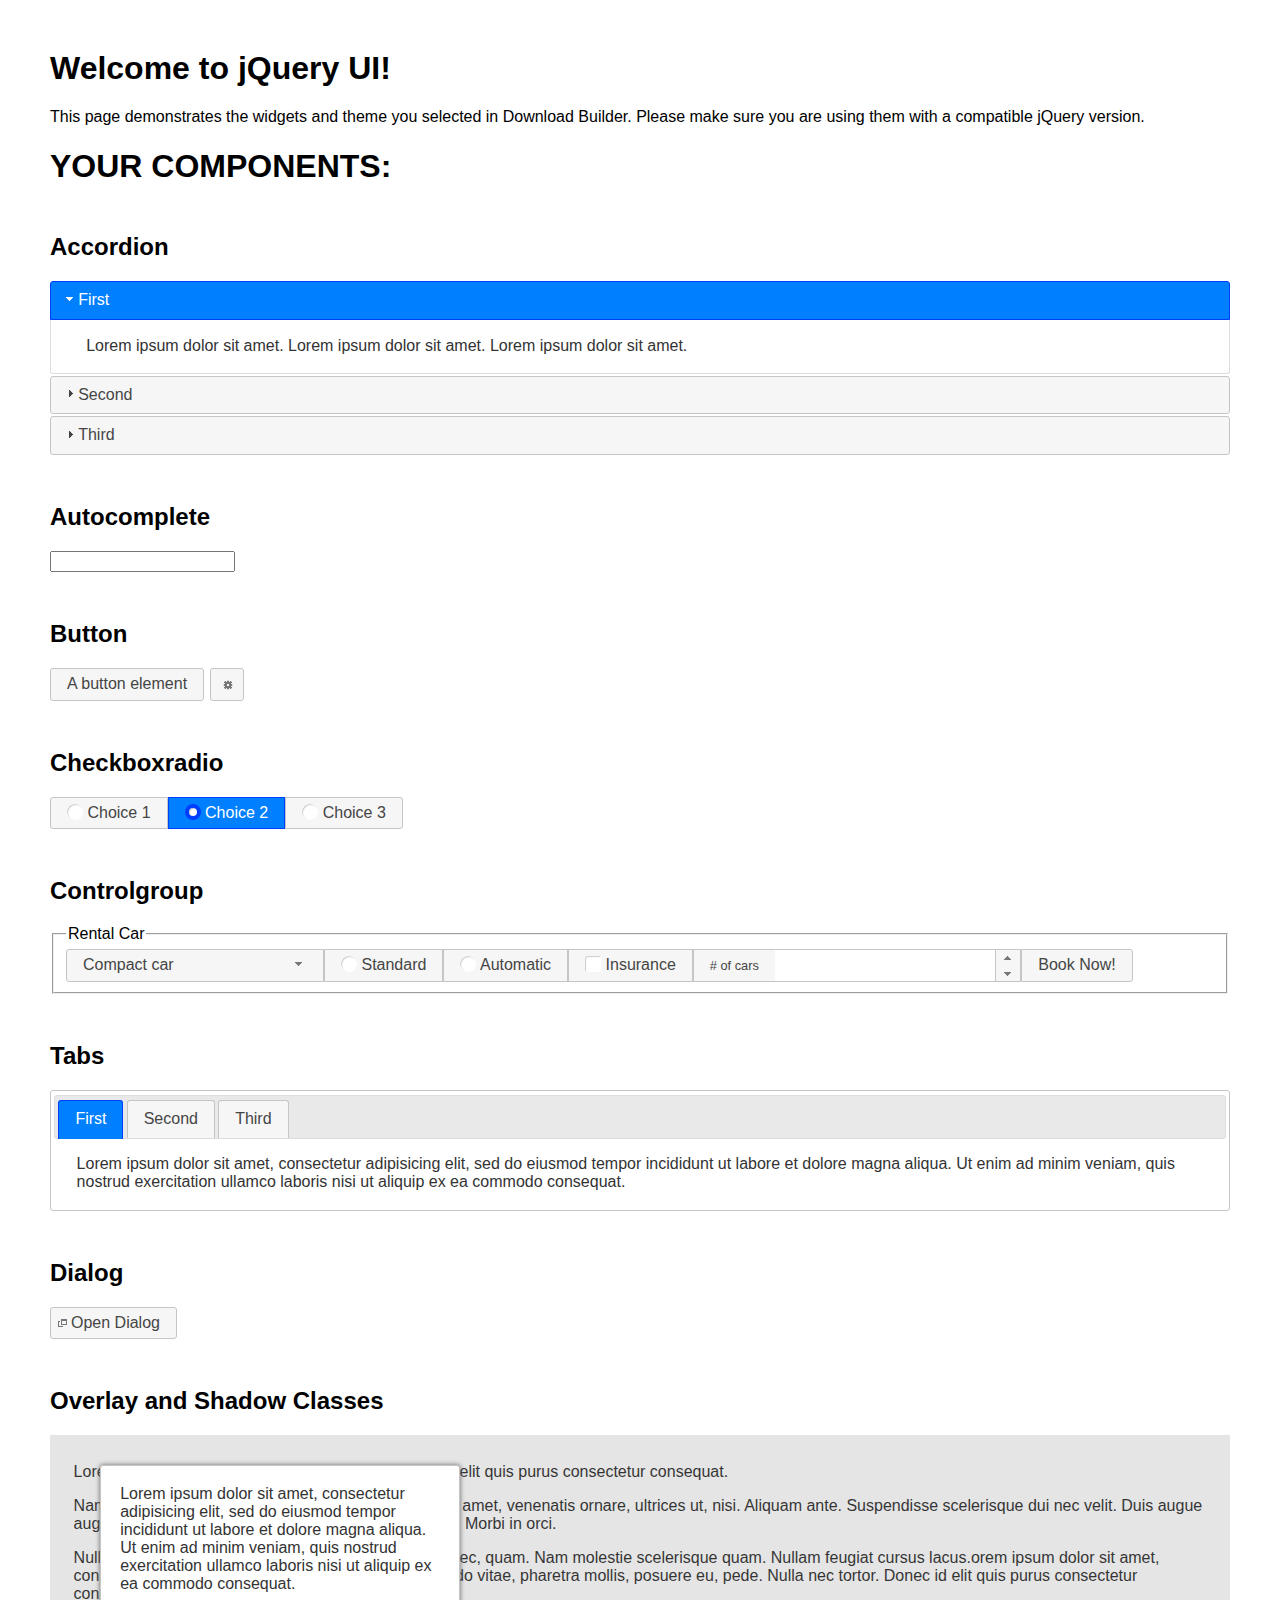
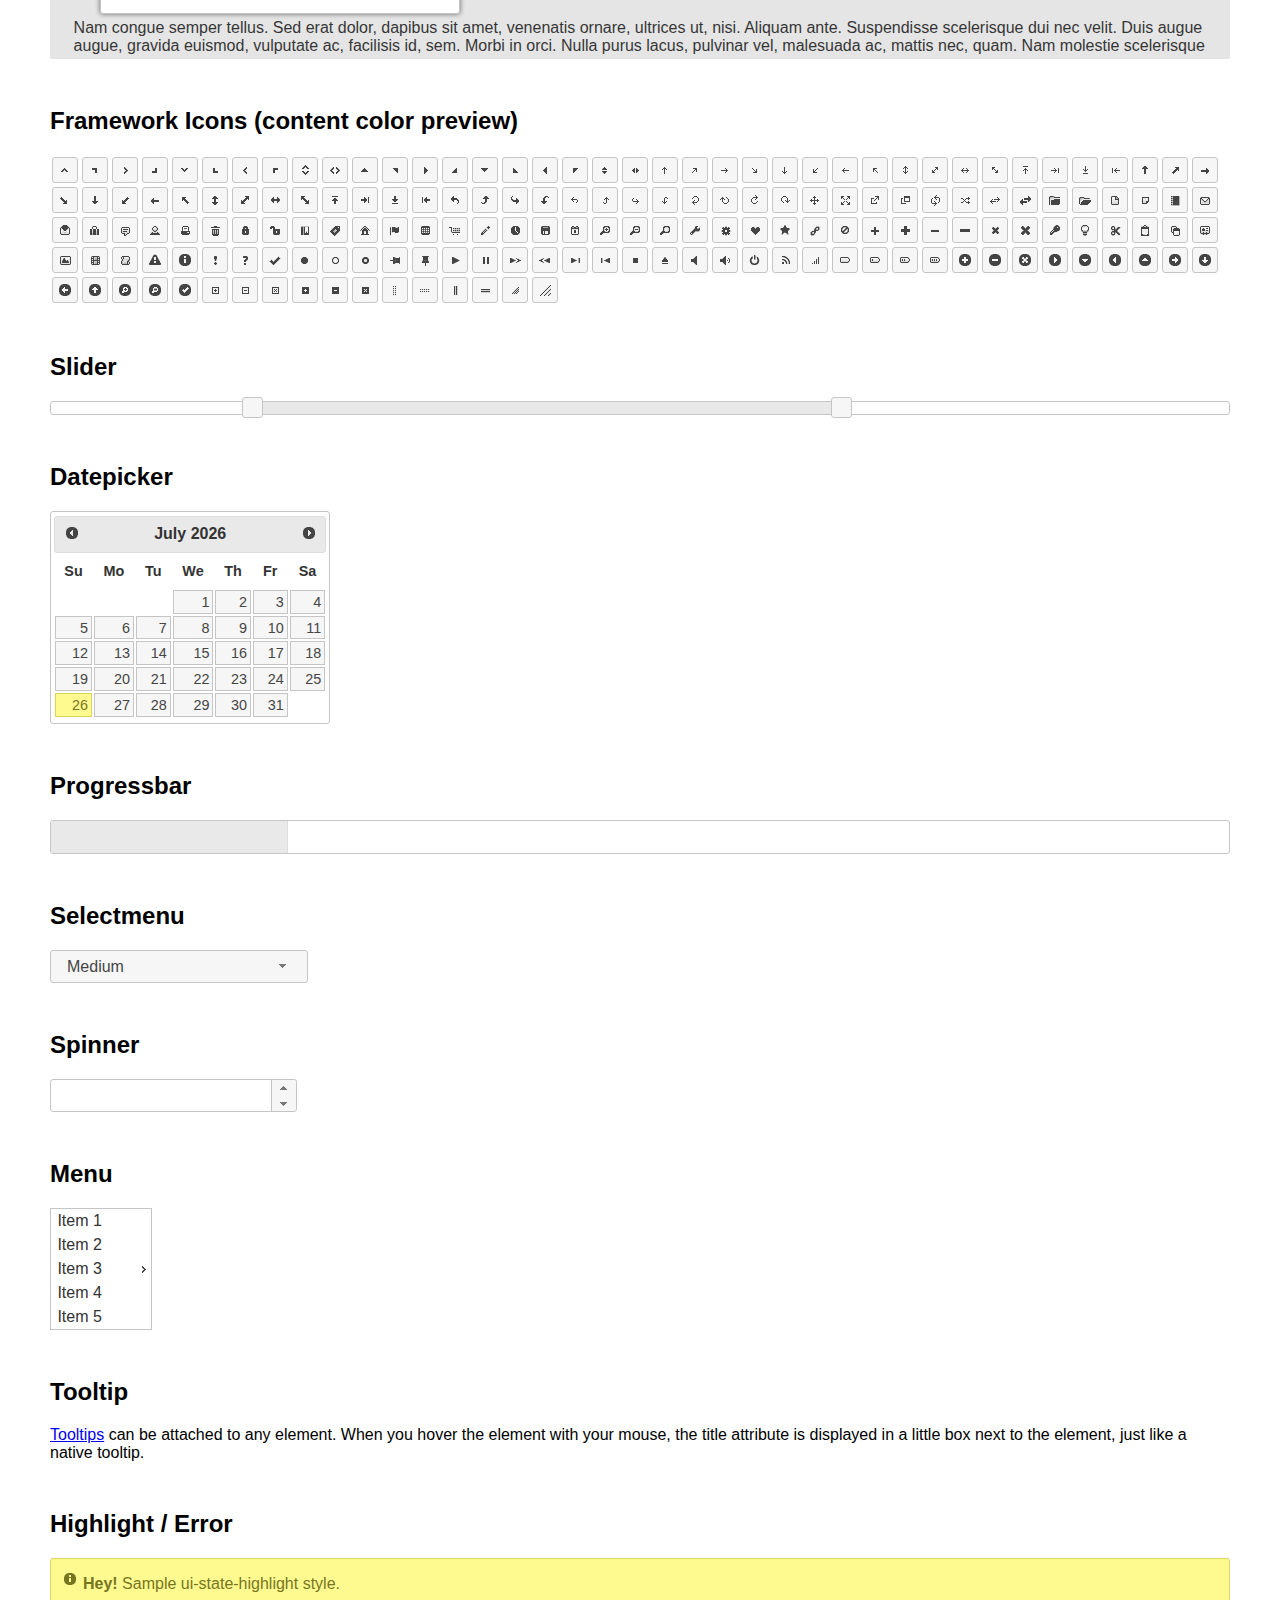
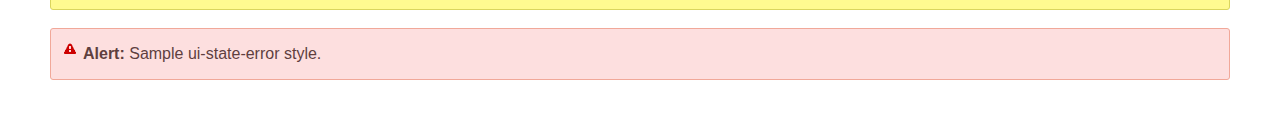
<file: jquery/jquery-ui-1.12.1.custom/index.html>
<!doctype html>
<html lang="us">
<head>
	<meta charset="utf-8">
	<title>jQuery UI Example Page</title>
	<link href="jquery-ui.css" rel="stylesheet">
	<style>
	body{
		font-family: "Trebuchet MS", sans-serif;
		margin: 50px;
	}
	.demoHeaders {
		margin-top: 2em;
	}
	#dialog-link {
		padding: .4em 1em .4em 20px;
		text-decoration: none;
		position: relative;
	}
	#dialog-link span.ui-icon {
		margin: 0 5px 0 0;
		position: absolute;
		left: .2em;
		top: 50%;
		margin-top: -8px;
	}
	#icons {
		margin: 0;
		padding: 0;
	}
	#icons li {
		margin: 2px;
		position: relative;
		padding: 4px 0;
		cursor: pointer;
		float: left;
		list-style: none;
	}
	#icons span.ui-icon {
		float: left;
		margin: 0 4px;
	}
	.fakewindowcontain .ui-widget-overlay {
		position: absolute;
	}
	select {
		width: 200px;
	}
	</style>
</head>
<body>

<h1>Welcome to jQuery UI!</h1>

<div class="ui-widget">
	<p>This page demonstrates the widgets and theme you selected in Download Builder. Please make sure you are using them with a compatible jQuery version.</p>
</div>

<h1>YOUR COMPONENTS:</h1>


<!-- Accordion -->
<h2 class="demoHeaders">Accordion</h2>
<div id="accordion">
	<h3>First</h3>
	<div>Lorem ipsum dolor sit amet. Lorem ipsum dolor sit amet. Lorem ipsum dolor sit amet.</div>
	<h3>Second</h3>
	<div>Phasellus mattis tincidunt nibh.</div>
	<h3>Third</h3>
	<div>Nam dui erat, auctor a, dignissim quis.</div>
</div>



<!-- Autocomplete -->
<h2 class="demoHeaders">Autocomplete</h2>
<div>
	<input id="autocomplete" title="type &quot;a&quot;">
</div>



<!-- Button -->
<h2 class="demoHeaders">Button</h2>
<button id="button">A button element</button>
<button id="button-icon">An icon-only button</button>



<!-- Checkboxradio -->
<h2 class="demoHeaders">Checkboxradio</h2>
<form style="margin-top: 1em;">
	<div id="radioset">
		<input type="radio" id="radio1" name="radio"><label for="radio1">Choice 1</label>
		<input type="radio" id="radio2" name="radio" checked="checked"><label for="radio2">Choice 2</label>
		<input type="radio" id="radio3" name="radio"><label for="radio3">Choice 3</label>
	</div>
</form>



<!-- Controlgroup -->
<h2 class="demoHeaders">Controlgroup</h2>
<fieldset>
	<legend>Rental Car</legend>
	<div id="controlgroup">
		<select id="car-type">
			<option>Compact car</option>
			<option>Midsize car</option>
			<option>Full size car</option>
			<option>SUV</option>
			<option>Luxury</option>
			<option>Truck</option>
			<option>Van</option>
		</select>
		<label for="transmission-standard">Standard</label>
		<input type="radio" name="transmission" id="transmission-standard">
		<label for="transmission-automatic">Automatic</label>
		<input type="radio" name="transmission" id="transmission-automatic">
		<label for="insurance">Insurance</label>
		<input type="checkbox" name="insurance" id="insurance">
		<label for="horizontal-spinner" class="ui-controlgroup-label"># of cars</label>
		<input id="horizontal-spinner" class="ui-spinner-input">
		<button>Book Now!</button>
	</div>
</fieldset>



<!-- Tabs -->
<h2 class="demoHeaders">Tabs</h2>
<div id="tabs">
	<ul>
		<li><a href="#tabs-1">First</a></li>
		<li><a href="#tabs-2">Second</a></li>
		<li><a href="#tabs-3">Third</a></li>
	</ul>
	<div id="tabs-1">Lorem ipsum dolor sit amet, consectetur adipisicing elit, sed do eiusmod tempor incididunt ut labore et dolore magna aliqua. Ut enim ad minim veniam, quis nostrud exercitation ullamco laboris nisi ut aliquip ex ea commodo consequat.</div>
	<div id="tabs-2">Phasellus mattis tincidunt nibh. Cras orci urna, blandit id, pretium vel, aliquet ornare, felis. Maecenas scelerisque sem non nisl. Fusce sed lorem in enim dictum bibendum.</div>
	<div id="tabs-3">Nam dui erat, auctor a, dignissim quis, sollicitudin eu, felis. Pellentesque nisi urna, interdum eget, sagittis et, consequat vestibulum, lacus. Mauris porttitor ullamcorper augue.</div>
</div>



<h2 class="demoHeaders">Dialog</h2>
<p>
	<button id="dialog-link" class="ui-button ui-corner-all ui-widget">
		<span class="ui-icon ui-icon-newwin"></span>Open Dialog
	</button>
</p>

<h2 class="demoHeaders">Overlay and Shadow Classes</h2>
<div style="position: relative; width: 96%; height: 200px; padding:1% 2%; overflow:hidden;" class="fakewindowcontain">
	<p>Lorem ipsum dolor sit amet,  Nulla nec tortor. Donec id elit quis purus consectetur consequat. </p><p>Nam congue semper tellus. Sed erat dolor, dapibus sit amet, venenatis ornare, ultrices ut, nisi. Aliquam ante. Suspendisse scelerisque dui nec velit. Duis augue augue, gravida euismod, vulputate ac, facilisis id, sem. Morbi in orci. </p><p>Nulla purus lacus, pulvinar vel, malesuada ac, mattis nec, quam. Nam molestie scelerisque quam. Nullam feugiat cursus lacus.orem ipsum dolor sit amet, consectetur adipiscing elit. Donec libero risus, commodo vitae, pharetra mollis, posuere eu, pede. Nulla nec tortor. Donec id elit quis purus consectetur consequat. </p><p>Nam congue semper tellus. Sed erat dolor, dapibus sit amet, venenatis ornare, ultrices ut, nisi. Aliquam ante. Suspendisse scelerisque dui nec velit. Duis augue augue, gravida euismod, vulputate ac, facilisis id, sem. Morbi in orci. Nulla purus lacus, pulvinar vel, malesuada ac, mattis nec, quam. Nam molestie scelerisque quam. </p><p>Nullam feugiat cursus lacus.orem ipsum dolor sit amet, consectetur adipiscing elit. Donec libero risus, commodo vitae, pharetra mollis, posuere eu, pede. Nulla nec tortor. Donec id elit quis purus consectetur consequat. Nam congue semper tellus. Sed erat dolor, dapibus sit amet, venenatis ornare, ultrices ut, nisi. Aliquam ante. </p><p>Suspendisse scelerisque dui nec velit. Duis augue augue, gravida euismod, vulputate ac, facilisis id, sem. Morbi in orci. Nulla purus lacus, pulvinar vel, malesuada ac, mattis nec, quam. Nam molestie scelerisque quam. Nullam feugiat cursus lacus.orem ipsum dolor sit amet, consectetur adipiscing elit. Donec libero risus, commodo vitae, pharetra mollis, posuere eu, pede. Nulla nec tortor. Donec id elit quis purus consectetur consequat. Nam congue semper tellus. Sed erat dolor, dapibus sit amet, venenatis ornare, ultrices ut, nisi. </p>

	<!-- ui-dialog -->
	<div class="ui-widget-overlay ui-front"></div>
	<div style="position: absolute; width: 320px; left: 50px; top: 30px; padding: 1.2em" class="ui-widget ui-front ui-widget-content ui-corner-all ui-widget-shadow">
		Lorem ipsum dolor sit amet, consectetur adipisicing elit, sed do eiusmod tempor incididunt ut labore et dolore magna aliqua. Ut enim ad minim veniam, quis nostrud exercitation ullamco laboris nisi ut aliquip ex ea commodo consequat.
	</div>

</div>

<!-- ui-dialog -->
<div id="dialog" title="Dialog Title">
	<p>Lorem ipsum dolor sit amet, consectetur adipisicing elit, sed do eiusmod tempor incididunt ut labore et dolore magna aliqua. Ut enim ad minim veniam, quis nostrud exercitation ullamco laboris nisi ut aliquip ex ea commodo consequat.</p>
</div>



<h2 class="demoHeaders">Framework Icons (content color preview)</h2>
<ul id="icons" class="ui-widget ui-helper-clearfix">
	<li class="ui-state-default ui-corner-all" title=".ui-icon-caret-1-n"><span class="ui-icon ui-icon-caret-1-n"></span></li>
	<li class="ui-state-default ui-corner-all" title=".ui-icon-caret-1-ne"><span class="ui-icon ui-icon-caret-1-ne"></span></li>
	<li class="ui-state-default ui-corner-all" title=".ui-icon-caret-1-e"><span class="ui-icon ui-icon-caret-1-e"></span></li>
	<li class="ui-state-default ui-corner-all" title=".ui-icon-caret-1-se"><span class="ui-icon ui-icon-caret-1-se"></span></li>
	<li class="ui-state-default ui-corner-all" title=".ui-icon-caret-1-s"><span class="ui-icon ui-icon-caret-1-s"></span></li>
	<li class="ui-state-default ui-corner-all" title=".ui-icon-caret-1-sw"><span class="ui-icon ui-icon-caret-1-sw"></span></li>
	<li class="ui-state-default ui-corner-all" title=".ui-icon-caret-1-w"><span class="ui-icon ui-icon-caret-1-w"></span></li>
	<li class="ui-state-default ui-corner-all" title=".ui-icon-caret-1-nw"><span class="ui-icon ui-icon-caret-1-nw"></span></li>
	<li class="ui-state-default ui-corner-all" title=".ui-icon-caret-2-n-s"><span class="ui-icon ui-icon-caret-2-n-s"></span></li>
	<li class="ui-state-default ui-corner-all" title=".ui-icon-caret-2-e-w"><span class="ui-icon ui-icon-caret-2-e-w"></span></li>
	<li class="ui-state-default ui-corner-all" title=".ui-icon-triangle-1-n"><span class="ui-icon ui-icon-triangle-1-n"></span></li>
	<li class="ui-state-default ui-corner-all" title=".ui-icon-triangle-1-ne"><span class="ui-icon ui-icon-triangle-1-ne"></span></li>
	<li class="ui-state-default ui-corner-all" title=".ui-icon-triangle-1-e"><span class="ui-icon ui-icon-triangle-1-e"></span></li>
	<li class="ui-state-default ui-corner-all" title=".ui-icon-triangle-1-se"><span class="ui-icon ui-icon-triangle-1-se"></span></li>
	<li class="ui-state-default ui-corner-all" title=".ui-icon-triangle-1-s"><span class="ui-icon ui-icon-triangle-1-s"></span></li>
	<li class="ui-state-default ui-corner-all" title=".ui-icon-triangle-1-sw"><span class="ui-icon ui-icon-triangle-1-sw"></span></li>
	<li class="ui-state-default ui-corner-all" title=".ui-icon-triangle-1-w"><span class="ui-icon ui-icon-triangle-1-w"></span></li>
	<li class="ui-state-default ui-corner-all" title=".ui-icon-triangle-1-nw"><span class="ui-icon ui-icon-triangle-1-nw"></span></li>
	<li class="ui-state-default ui-corner-all" title=".ui-icon-triangle-2-n-s"><span class="ui-icon ui-icon-triangle-2-n-s"></span></li>
	<li class="ui-state-default ui-corner-all" title=".ui-icon-triangle-2-e-w"><span class="ui-icon ui-icon-triangle-2-e-w"></span></li>
	<li class="ui-state-default ui-corner-all" title=".ui-icon-arrow-1-n"><span class="ui-icon ui-icon-arrow-1-n"></span></li>
	<li class="ui-state-default ui-corner-all" title=".ui-icon-arrow-1-ne"><span class="ui-icon ui-icon-arrow-1-ne"></span></li>
	<li class="ui-state-default ui-corner-all" title=".ui-icon-arrow-1-e"><span class="ui-icon ui-icon-arrow-1-e"></span></li>
	<li class="ui-state-default ui-corner-all" title=".ui-icon-arrow-1-se"><span class="ui-icon ui-icon-arrow-1-se"></span></li>
	<li class="ui-state-default ui-corner-all" title=".ui-icon-arrow-1-s"><span class="ui-icon ui-icon-arrow-1-s"></span></li>
	<li class="ui-state-default ui-corner-all" title=".ui-icon-arrow-1-sw"><span class="ui-icon ui-icon-arrow-1-sw"></span></li>
	<li class="ui-state-default ui-corner-all" title=".ui-icon-arrow-1-w"><span class="ui-icon ui-icon-arrow-1-w"></span></li>
	<li class="ui-state-default ui-corner-all" title=".ui-icon-arrow-1-nw"><span class="ui-icon ui-icon-arrow-1-nw"></span></li>
	<li class="ui-state-default ui-corner-all" title=".ui-icon-arrow-2-n-s"><span class="ui-icon ui-icon-arrow-2-n-s"></span></li>
	<li class="ui-state-default ui-corner-all" title=".ui-icon-arrow-2-ne-sw"><span class="ui-icon ui-icon-arrow-2-ne-sw"></span></li>
	<li class="ui-state-default ui-corner-all" title=".ui-icon-arrow-2-e-w"><span class="ui-icon ui-icon-arrow-2-e-w"></span></li>
	<li class="ui-state-default ui-corner-all" title=".ui-icon-arrow-2-se-nw"><span class="ui-icon ui-icon-arrow-2-se-nw"></span></li>
	<li class="ui-state-default ui-corner-all" title=".ui-icon-arrowstop-1-n"><span class="ui-icon ui-icon-arrowstop-1-n"></span></li>
	<li class="ui-state-default ui-corner-all" title=".ui-icon-arrowstop-1-e"><span class="ui-icon ui-icon-arrowstop-1-e"></span></li>
	<li class="ui-state-default ui-corner-all" title=".ui-icon-arrowstop-1-s"><span class="ui-icon ui-icon-arrowstop-1-s"></span></li>
	<li class="ui-state-default ui-corner-all" title=".ui-icon-arrowstop-1-w"><span class="ui-icon ui-icon-arrowstop-1-w"></span></li>
	<li class="ui-state-default ui-corner-all" title=".ui-icon-arrowthick-1-n"><span class="ui-icon ui-icon-arrowthick-1-n"></span></li>
	<li class="ui-state-default ui-corner-all" title=".ui-icon-arrowthick-1-ne"><span class="ui-icon ui-icon-arrowthick-1-ne"></span></li>
	<li class="ui-state-default ui-corner-all" title=".ui-icon-arrowthick-1-e"><span class="ui-icon ui-icon-arrowthick-1-e"></span></li>
	<li class="ui-state-default ui-corner-all" title=".ui-icon-arrowthick-1-se"><span class="ui-icon ui-icon-arrowthick-1-se"></span></li>
	<li class="ui-state-default ui-corner-all" title=".ui-icon-arrowthick-1-s"><span class="ui-icon ui-icon-arrowthick-1-s"></span></li>
	<li class="ui-state-default ui-corner-all" title=".ui-icon-arrowthick-1-sw"><span class="ui-icon ui-icon-arrowthick-1-sw"></span></li>
	<li class="ui-state-default ui-corner-all" title=".ui-icon-arrowthick-1-w"><span class="ui-icon ui-icon-arrowthick-1-w"></span></li>
	<li class="ui-state-default ui-corner-all" title=".ui-icon-arrowthick-1-nw"><span class="ui-icon ui-icon-arrowthick-1-nw"></span></li>
	<li class="ui-state-default ui-corner-all" title=".ui-icon-arrowthick-2-n-s"><span class="ui-icon ui-icon-arrowthick-2-n-s"></span></li>
	<li class="ui-state-default ui-corner-all" title=".ui-icon-arrowthick-2-ne-sw"><span class="ui-icon ui-icon-arrowthick-2-ne-sw"></span></li>
	<li class="ui-state-default ui-corner-all" title=".ui-icon-arrowthick-2-e-w"><span class="ui-icon ui-icon-arrowthick-2-e-w"></span></li>
	<li class="ui-state-default ui-corner-all" title=".ui-icon-arrowthick-2-se-nw"><span class="ui-icon ui-icon-arrowthick-2-se-nw"></span></li>
	<li class="ui-state-default ui-corner-all" title=".ui-icon-arrowthickstop-1-n"><span class="ui-icon ui-icon-arrowthickstop-1-n"></span></li>
	<li class="ui-state-default ui-corner-all" title=".ui-icon-arrowthickstop-1-e"><span class="ui-icon ui-icon-arrowthickstop-1-e"></span></li>
	<li class="ui-state-default ui-corner-all" title=".ui-icon-arrowthickstop-1-s"><span class="ui-icon ui-icon-arrowthickstop-1-s"></span></li>
	<li class="ui-state-default ui-corner-all" title=".ui-icon-arrowthickstop-1-w"><span class="ui-icon ui-icon-arrowthickstop-1-w"></span></li>
	<li class="ui-state-default ui-corner-all" title=".ui-icon-arrowreturnthick-1-w"><span class="ui-icon ui-icon-arrowreturnthick-1-w"></span></li>
	<li class="ui-state-default ui-corner-all" title=".ui-icon-arrowreturnthick-1-n"><span class="ui-icon ui-icon-arrowreturnthick-1-n"></span></li>
	<li class="ui-state-default ui-corner-all" title=".ui-icon-arrowreturnthick-1-e"><span class="ui-icon ui-icon-arrowreturnthick-1-e"></span></li>
	<li class="ui-state-default ui-corner-all" title=".ui-icon-arrowreturnthick-1-s"><span class="ui-icon ui-icon-arrowreturnthick-1-s"></span></li>
	<li class="ui-state-default ui-corner-all" title=".ui-icon-arrowreturn-1-w"><span class="ui-icon ui-icon-arrowreturn-1-w"></span></li>
	<li class="ui-state-default ui-corner-all" title=".ui-icon-arrowreturn-1-n"><span class="ui-icon ui-icon-arrowreturn-1-n"></span></li>
	<li class="ui-state-default ui-corner-all" title=".ui-icon-arrowreturn-1-e"><span class="ui-icon ui-icon-arrowreturn-1-e"></span></li>
	<li class="ui-state-default ui-corner-all" title=".ui-icon-arrowreturn-1-s"><span class="ui-icon ui-icon-arrowreturn-1-s"></span></li>
	<li class="ui-state-default ui-corner-all" title=".ui-icon-arrowrefresh-1-w"><span class="ui-icon ui-icon-arrowrefresh-1-w"></span></li>
	<li class="ui-state-default ui-corner-all" title=".ui-icon-arrowrefresh-1-n"><span class="ui-icon ui-icon-arrowrefresh-1-n"></span></li>
	<li class="ui-state-default ui-corner-all" title=".ui-icon-arrowrefresh-1-e"><span class="ui-icon ui-icon-arrowrefresh-1-e"></span></li>
	<li class="ui-state-default ui-corner-all" title=".ui-icon-arrowrefresh-1-s"><span class="ui-icon ui-icon-arrowrefresh-1-s"></span></li>
	<li class="ui-state-default ui-corner-all" title=".ui-icon-arrow-4"><span class="ui-icon ui-icon-arrow-4"></span></li>
	<li class="ui-state-default ui-corner-all" title=".ui-icon-arrow-4-diag"><span class="ui-icon ui-icon-arrow-4-diag"></span></li>
	<li class="ui-state-default ui-corner-all" title=".ui-icon-extlink"><span class="ui-icon ui-icon-extlink"></span></li>
	<li class="ui-state-default ui-corner-all" title=".ui-icon-newwin"><span class="ui-icon ui-icon-newwin"></span></li>
	<li class="ui-state-default ui-corner-all" title=".ui-icon-refresh"><span class="ui-icon ui-icon-refresh"></span></li>
	<li class="ui-state-default ui-corner-all" title=".ui-icon-shuffle"><span class="ui-icon ui-icon-shuffle"></span></li>
	<li class="ui-state-default ui-corner-all" title=".ui-icon-transfer-e-w"><span class="ui-icon ui-icon-transfer-e-w"></span></li>
	<li class="ui-state-default ui-corner-all" title=".ui-icon-transferthick-e-w"><span class="ui-icon ui-icon-transferthick-e-w"></span></li>
	<li class="ui-state-default ui-corner-all" title=".ui-icon-folder-collapsed"><span class="ui-icon ui-icon-folder-collapsed"></span></li>
	<li class="ui-state-default ui-corner-all" title=".ui-icon-folder-open"><span class="ui-icon ui-icon-folder-open"></span></li>
	<li class="ui-state-default ui-corner-all" title=".ui-icon-document"><span class="ui-icon ui-icon-document"></span></li>
	<li class="ui-state-default ui-corner-all" title=".ui-icon-document-b"><span class="ui-icon ui-icon-document-b"></span></li>
	<li class="ui-state-default ui-corner-all" title=".ui-icon-note"><span class="ui-icon ui-icon-note"></span></li>
	<li class="ui-state-default ui-corner-all" title=".ui-icon-mail-closed"><span class="ui-icon ui-icon-mail-closed"></span></li>
	<li class="ui-state-default ui-corner-all" title=".ui-icon-mail-open"><span class="ui-icon ui-icon-mail-open"></span></li>
	<li class="ui-state-default ui-corner-all" title=".ui-icon-suitcase"><span class="ui-icon ui-icon-suitcase"></span></li>
	<li class="ui-state-default ui-corner-all" title=".ui-icon-comment"><span class="ui-icon ui-icon-comment"></span></li>
	<li class="ui-state-default ui-corner-all" title=".ui-icon-person"><span class="ui-icon ui-icon-person"></span></li>
	<li class="ui-state-default ui-corner-all" title=".ui-icon-print"><span class="ui-icon ui-icon-print"></span></li>
	<li class="ui-state-default ui-corner-all" title=".ui-icon-trash"><span class="ui-icon ui-icon-trash"></span></li>
	<li class="ui-state-default ui-corner-all" title=".ui-icon-locked"><span class="ui-icon ui-icon-locked"></span></li>
	<li class="ui-state-default ui-corner-all" title=".ui-icon-unlocked"><span class="ui-icon ui-icon-unlocked"></span></li>
	<li class="ui-state-default ui-corner-all" title=".ui-icon-bookmark"><span class="ui-icon ui-icon-bookmark"></span></li>
	<li class="ui-state-default ui-corner-all" title=".ui-icon-tag"><span class="ui-icon ui-icon-tag"></span></li>
	<li class="ui-state-default ui-corner-all" title=".ui-icon-home"><span class="ui-icon ui-icon-home"></span></li>
	<li class="ui-state-default ui-corner-all" title=".ui-icon-flag"><span class="ui-icon ui-icon-flag"></span></li>
	<li class="ui-state-default ui-corner-all" title=".ui-icon-calculator"><span class="ui-icon ui-icon-calculator"></span></li>
	<li class="ui-state-default ui-corner-all" title=".ui-icon-cart"><span class="ui-icon ui-icon-cart"></span></li>
	<li class="ui-state-default ui-corner-all" title=".ui-icon-pencil"><span class="ui-icon ui-icon-pencil"></span></li>
	<li class="ui-state-default ui-corner-all" title=".ui-icon-clock"><span class="ui-icon ui-icon-clock"></span></li>
	<li class="ui-state-default ui-corner-all" title=".ui-icon-disk"><span class="ui-icon ui-icon-disk"></span></li>
	<li class="ui-state-default ui-corner-all" title=".ui-icon-calendar"><span class="ui-icon ui-icon-calendar"></span></li>
	<li class="ui-state-default ui-corner-all" title=".ui-icon-zoomin"><span class="ui-icon ui-icon-zoomin"></span></li>
	<li class="ui-state-default ui-corner-all" title=".ui-icon-zoomout"><span class="ui-icon ui-icon-zoomout"></span></li>
	<li class="ui-state-default ui-corner-all" title=".ui-icon-search"><span class="ui-icon ui-icon-search"></span></li>
	<li class="ui-state-default ui-corner-all" title=".ui-icon-wrench"><span class="ui-icon ui-icon-wrench"></span></li>
	<li class="ui-state-default ui-corner-all" title=".ui-icon-gear"><span class="ui-icon ui-icon-gear"></span></li>
	<li class="ui-state-default ui-corner-all" title=".ui-icon-heart"><span class="ui-icon ui-icon-heart"></span></li>
	<li class="ui-state-default ui-corner-all" title=".ui-icon-star"><span class="ui-icon ui-icon-star"></span></li>
	<li class="ui-state-default ui-corner-all" title=".ui-icon-link"><span class="ui-icon ui-icon-link"></span></li>
	<li class="ui-state-default ui-corner-all" title=".ui-icon-cancel"><span class="ui-icon ui-icon-cancel"></span></li>
	<li class="ui-state-default ui-corner-all" title=".ui-icon-plus"><span class="ui-icon ui-icon-plus"></span></li>
	<li class="ui-state-default ui-corner-all" title=".ui-icon-plusthick"><span class="ui-icon ui-icon-plusthick"></span></li>
	<li class="ui-state-default ui-corner-all" title=".ui-icon-minus"><span class="ui-icon ui-icon-minus"></span></li>
	<li class="ui-state-default ui-corner-all" title=".ui-icon-minusthick"><span class="ui-icon ui-icon-minusthick"></span></li>
	<li class="ui-state-default ui-corner-all" title=".ui-icon-close"><span class="ui-icon ui-icon-close"></span></li>
	<li class="ui-state-default ui-corner-all" title=".ui-icon-closethick"><span class="ui-icon ui-icon-closethick"></span></li>
	<li class="ui-state-default ui-corner-all" title=".ui-icon-key"><span class="ui-icon ui-icon-key"></span></li>
	<li class="ui-state-default ui-corner-all" title=".ui-icon-lightbulb"><span class="ui-icon ui-icon-lightbulb"></span></li>
	<li class="ui-state-default ui-corner-all" title=".ui-icon-scissors"><span class="ui-icon ui-icon-scissors"></span></li>
	<li class="ui-state-default ui-corner-all" title=".ui-icon-clipboard"><span class="ui-icon ui-icon-clipboard"></span></li>
	<li class="ui-state-default ui-corner-all" title=".ui-icon-copy"><span class="ui-icon ui-icon-copy"></span></li>
	<li class="ui-state-default ui-corner-all" title=".ui-icon-contact"><span class="ui-icon ui-icon-contact"></span></li>
	<li class="ui-state-default ui-corner-all" title=".ui-icon-image"><span class="ui-icon ui-icon-image"></span></li>
	<li class="ui-state-default ui-corner-all" title=".ui-icon-video"><span class="ui-icon ui-icon-video"></span></li>
	<li class="ui-state-default ui-corner-all" title=".ui-icon-script"><span class="ui-icon ui-icon-script"></span></li>
	<li class="ui-state-default ui-corner-all" title=".ui-icon-alert"><span class="ui-icon ui-icon-alert"></span></li>
	<li class="ui-state-default ui-corner-all" title=".ui-icon-info"><span class="ui-icon ui-icon-info"></span></li>
	<li class="ui-state-default ui-corner-all" title=".ui-icon-notice"><span class="ui-icon ui-icon-notice"></span></li>
	<li class="ui-state-default ui-corner-all" title=".ui-icon-help"><span class="ui-icon ui-icon-help"></span></li>
	<li class="ui-state-default ui-corner-all" title=".ui-icon-check"><span class="ui-icon ui-icon-check"></span></li>
	<li class="ui-state-default ui-corner-all" title=".ui-icon-bullet"><span class="ui-icon ui-icon-bullet"></span></li>
	<li class="ui-state-default ui-corner-all" title=".ui-icon-radio-off"><span class="ui-icon ui-icon-radio-off"></span></li>
	<li class="ui-state-default ui-corner-all" title=".ui-icon-radio-on"><span class="ui-icon ui-icon-radio-on"></span></li>
	<li class="ui-state-default ui-corner-all" title=".ui-icon-pin-w"><span class="ui-icon ui-icon-pin-w"></span></li>
	<li class="ui-state-default ui-corner-all" title=".ui-icon-pin-s"><span class="ui-icon ui-icon-pin-s"></span></li>
	<li class="ui-state-default ui-corner-all" title=".ui-icon-play"><span class="ui-icon ui-icon-play"></span></li>
	<li class="ui-state-default ui-corner-all" title=".ui-icon-pause"><span class="ui-icon ui-icon-pause"></span></li>
	<li class="ui-state-default ui-corner-all" title=".ui-icon-seek-next"><span class="ui-icon ui-icon-seek-next"></span></li>
	<li class="ui-state-default ui-corner-all" title=".ui-icon-seek-prev"><span class="ui-icon ui-icon-seek-prev"></span></li>
	<li class="ui-state-default ui-corner-all" title=".ui-icon-seek-end"><span class="ui-icon ui-icon-seek-end"></span></li>
	<li class="ui-state-default ui-corner-all" title=".ui-icon-seek-first"><span class="ui-icon ui-icon-seek-first"></span></li>
	<li class="ui-state-default ui-corner-all" title=".ui-icon-stop"><span class="ui-icon ui-icon-stop"></span></li>
	<li class="ui-state-default ui-corner-all" title=".ui-icon-eject"><span class="ui-icon ui-icon-eject"></span></li>
	<li class="ui-state-default ui-corner-all" title=".ui-icon-volume-off"><span class="ui-icon ui-icon-volume-off"></span></li>
	<li class="ui-state-default ui-corner-all" title=".ui-icon-volume-on"><span class="ui-icon ui-icon-volume-on"></span></li>
	<li class="ui-state-default ui-corner-all" title=".ui-icon-power"><span class="ui-icon ui-icon-power"></span></li>
	<li class="ui-state-default ui-corner-all" title=".ui-icon-signal-diag"><span class="ui-icon ui-icon-signal-diag"></span></li>
	<li class="ui-state-default ui-corner-all" title=".ui-icon-signal"><span class="ui-icon ui-icon-signal"></span></li>
	<li class="ui-state-default ui-corner-all" title=".ui-icon-battery-0"><span class="ui-icon ui-icon-battery-0"></span></li>
	<li class="ui-state-default ui-corner-all" title=".ui-icon-battery-1"><span class="ui-icon ui-icon-battery-1"></span></li>
	<li class="ui-state-default ui-corner-all" title=".ui-icon-battery-2"><span class="ui-icon ui-icon-battery-2"></span></li>
	<li class="ui-state-default ui-corner-all" title=".ui-icon-battery-3"><span class="ui-icon ui-icon-battery-3"></span></li>
	<li class="ui-state-default ui-corner-all" title=".ui-icon-circle-plus"><span class="ui-icon ui-icon-circle-plus"></span></li>
	<li class="ui-state-default ui-corner-all" title=".ui-icon-circle-minus"><span class="ui-icon ui-icon-circle-minus"></span></li>
	<li class="ui-state-default ui-corner-all" title=".ui-icon-circle-close"><span class="ui-icon ui-icon-circle-close"></span></li>
	<li class="ui-state-default ui-corner-all" title=".ui-icon-circle-triangle-e"><span class="ui-icon ui-icon-circle-triangle-e"></span></li>
	<li class="ui-state-default ui-corner-all" title=".ui-icon-circle-triangle-s"><span class="ui-icon ui-icon-circle-triangle-s"></span></li>
	<li class="ui-state-default ui-corner-all" title=".ui-icon-circle-triangle-w"><span class="ui-icon ui-icon-circle-triangle-w"></span></li>
	<li class="ui-state-default ui-corner-all" title=".ui-icon-circle-triangle-n"><span class="ui-icon ui-icon-circle-triangle-n"></span></li>
	<li class="ui-state-default ui-corner-all" title=".ui-icon-circle-arrow-e"><span class="ui-icon ui-icon-circle-arrow-e"></span></li>
	<li class="ui-state-default ui-corner-all" title=".ui-icon-circle-arrow-s"><span class="ui-icon ui-icon-circle-arrow-s"></span></li>
	<li class="ui-state-default ui-corner-all" title=".ui-icon-circle-arrow-w"><span class="ui-icon ui-icon-circle-arrow-w"></span></li>
	<li class="ui-state-default ui-corner-all" title=".ui-icon-circle-arrow-n"><span class="ui-icon ui-icon-circle-arrow-n"></span></li>
	<li class="ui-state-default ui-corner-all" title=".ui-icon-circle-zoomin"><span class="ui-icon ui-icon-circle-zoomin"></span></li>
	<li class="ui-state-default ui-corner-all" title=".ui-icon-circle-zoomout"><span class="ui-icon ui-icon-circle-zoomout"></span></li>
	<li class="ui-state-default ui-corner-all" title=".ui-icon-circle-check"><span class="ui-icon ui-icon-circle-check"></span></li>
	<li class="ui-state-default ui-corner-all" title=".ui-icon-circlesmall-plus"><span class="ui-icon ui-icon-circlesmall-plus"></span></li>
	<li class="ui-state-default ui-corner-all" title=".ui-icon-circlesmall-minus"><span class="ui-icon ui-icon-circlesmall-minus"></span></li>
	<li class="ui-state-default ui-corner-all" title=".ui-icon-circlesmall-close"><span class="ui-icon ui-icon-circlesmall-close"></span></li>
	<li class="ui-state-default ui-corner-all" title=".ui-icon-squaresmall-plus"><span class="ui-icon ui-icon-squaresmall-plus"></span></li>
	<li class="ui-state-default ui-corner-all" title=".ui-icon-squaresmall-minus"><span class="ui-icon ui-icon-squaresmall-minus"></span></li>
	<li class="ui-state-default ui-corner-all" title=".ui-icon-squaresmall-close"><span class="ui-icon ui-icon-squaresmall-close"></span></li>
	<li class="ui-state-default ui-corner-all" title=".ui-icon-grip-dotted-vertical"><span class="ui-icon ui-icon-grip-dotted-vertical"></span></li>
	<li class="ui-state-default ui-corner-all" title=".ui-icon-grip-dotted-horizontal"><span class="ui-icon ui-icon-grip-dotted-horizontal"></span></li>
	<li class="ui-state-default ui-corner-all" title=".ui-icon-grip-solid-vertical"><span class="ui-icon ui-icon-grip-solid-vertical"></span></li>
	<li class="ui-state-default ui-corner-all" title=".ui-icon-grip-solid-horizontal"><span class="ui-icon ui-icon-grip-solid-horizontal"></span></li>
	<li class="ui-state-default ui-corner-all" title=".ui-icon-gripsmall-diagonal-se"><span class="ui-icon ui-icon-gripsmall-diagonal-se"></span></li>
	<li class="ui-state-default ui-corner-all" title=".ui-icon-grip-diagonal-se"><span class="ui-icon ui-icon-grip-diagonal-se"></span></li>
</ul>


<!-- Slider -->
<h2 class="demoHeaders">Slider</h2>
<div id="slider"></div>



<!-- Datepicker -->
<h2 class="demoHeaders">Datepicker</h2>
<div id="datepicker"></div>



<!-- Progressbar -->
<h2 class="demoHeaders">Progressbar</h2>
<div id="progressbar"></div>



<!-- Progressbar -->
<h2 class="demoHeaders">Selectmenu</h2>
<select id="selectmenu">
	<option>Slower</option>
	<option>Slow</option>
	<option selected="selected">Medium</option>
	<option>Fast</option>
	<option>Faster</option>
</select>



<!-- Spinner -->
<h2 class="demoHeaders">Spinner</h2>
<input id="spinner">



<!-- Menu -->
<h2 class="demoHeaders">Menu</h2>
<ul style="width:100px;" id="menu">
	<li><div>Item 1</div></li>
	<li><div>Item 2</div></li>
	<li><div>Item 3</div>
		<ul>
			<li><div>Item 3-1</div></li>
			<li><div>Item 3-2</div></li>
			<li><div>Item 3-3</div></li>
			<li><div>Item 3-4</div></li>
			<li><div>Item 3-5</div></li>
		</ul>
	</li>
	<li><div>Item 4</div></li>
	<li><div>Item 5</div></li>
</ul>



<!-- Tooltip -->
<h2 class="demoHeaders">Tooltip</h2>
<p id="tooltip">
	<a href="#" title="That&apos;s what this widget is">Tooltips</a> can be attached to any element. When you hover
the element with your mouse, the title attribute is displayed in a little box next to the element, just like a native tooltip.
</p>


<!-- Highlight / Error -->
<h2 class="demoHeaders">Highlight / Error</h2>
<div class="ui-widget">
	<div class="ui-state-highlight ui-corner-all" style="margin-top: 20px; padding: 0 .7em;">
		<p><span class="ui-icon ui-icon-info" style="float: left; margin-right: .3em;"></span>
		<strong>Hey!</strong> Sample ui-state-highlight style.</p>
	</div>
</div>
<br>
<div class="ui-widget">
	<div class="ui-state-error ui-corner-all" style="padding: 0 .7em;">
		<p><span class="ui-icon ui-icon-alert" style="float: left; margin-right: .3em;"></span>
		<strong>Alert:</strong> Sample ui-state-error style.</p>
	</div>
</div>

<script src="external/jquery/jquery.js"></script>
<script src="jquery-ui.js"></script>
<script>

$( "#accordion" ).accordion();



var availableTags = [
	"ActionScript",
	"AppleScript",
	"Asp",
	"BASIC",
	"C",
	"C++",
	"Clojure",
	"COBOL",
	"ColdFusion",
	"Erlang",
	"Fortran",
	"Groovy",
	"Haskell",
	"Java",
	"JavaScript",
	"Lisp",
	"Perl",
	"PHP",
	"Python",
	"Ruby",
	"Scala",
	"Scheme"
];
$( "#autocomplete" ).autocomplete({
	source: availableTags
});



$( "#button" ).button();
$( "#button-icon" ).button({
	icon: "ui-icon-gear",
	showLabel: false
});



$( "#radioset" ).buttonset();



$( "#controlgroup" ).controlgroup();



$( "#tabs" ).tabs();



$( "#dialog" ).dialog({
	autoOpen: false,
	width: 400,
	buttons: [
		{
			text: "Ok",
			click: function() {
				$( this ).dialog( "close" );
			}
		},
		{
			text: "Cancel",
			click: function() {
				$( this ).dialog( "close" );
			}
		}
	]
});

// Link to open the dialog
$( "#dialog-link" ).click(function( event ) {
	$( "#dialog" ).dialog( "open" );
	event.preventDefault();
});



$( "#datepicker" ).datepicker({
	inline: true
});



$( "#slider" ).slider({
	range: true,
	values: [ 17, 67 ]
});



$( "#progressbar" ).progressbar({
	value: 20
});



$( "#spinner" ).spinner();



$( "#menu" ).menu();



$( "#tooltip" ).tooltip();



$( "#selectmenu" ).selectmenu();


// Hover states on the static widgets
$( "#dialog-link, #icons li" ).hover(
	function() {
		$( this ).addClass( "ui-state-hover" );
	},
	function() {
		$( this ).removeClass( "ui-state-hover" );
	}
);
</script>
</body>
</html>
</file>
